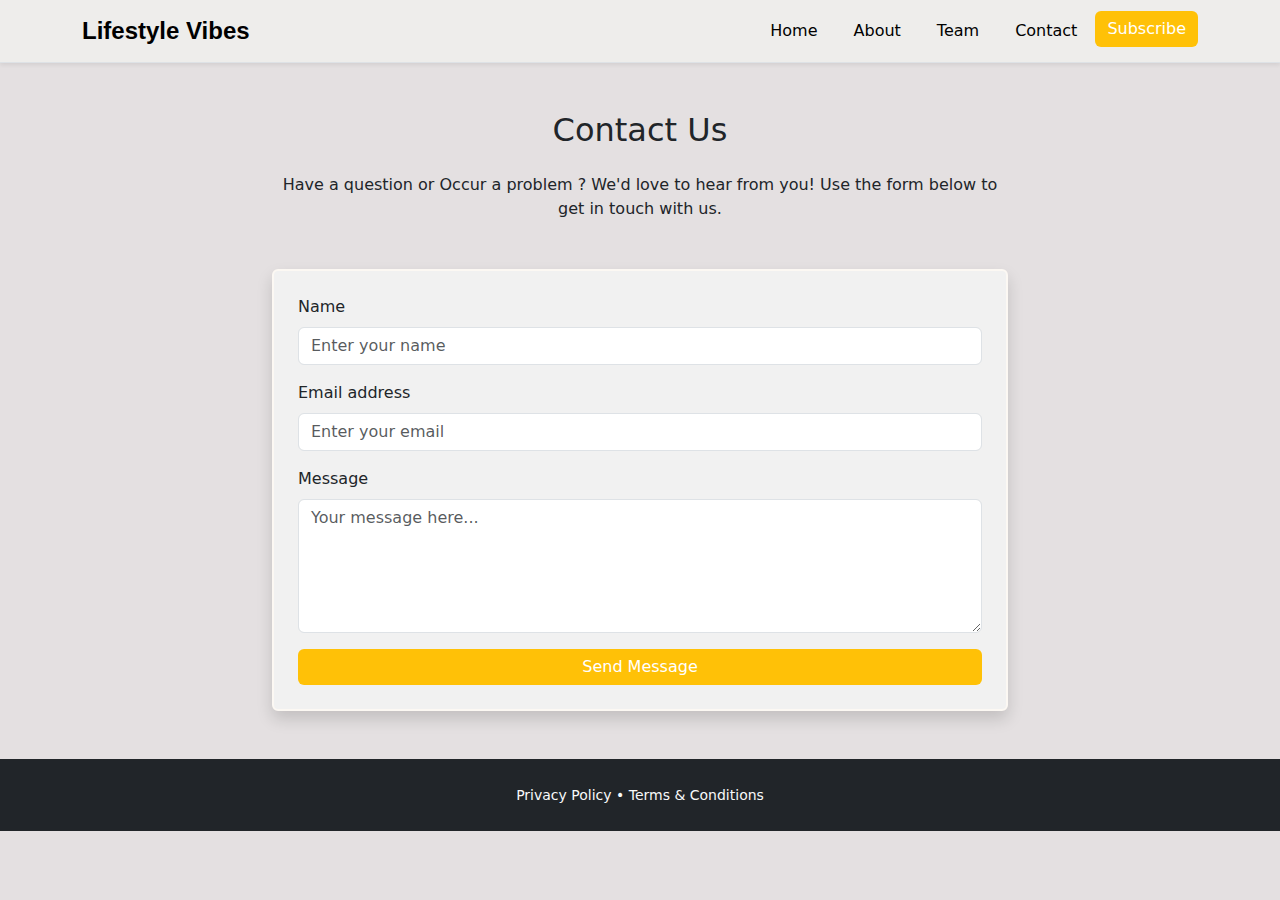
<file: contact.html>
<!DOCTYPE html>
<html lang="en">
  <head>
    <meta charset="UTF-8" />
    <meta name="viewport" content="width=device-width, initial-scale=1" />
    <title>Contact Us</title>
    <link href="https://cdn.jsdelivr.net/npm/bootstrap@5.3.0/dist/css/bootstrap.min.css" rel="stylesheet"/>
    <link rel="stylesheet" href="styleindex.css" />
  </head>
  <body>
    <nav class="navbar navbar-expand-lg navbar-light bg-light border-bottom shadow-sm">
      <div class="container">
        <a class="navbar-brand fw-bold" href="#">Lifestyle Vibes</a>
        <button
          class="navbar-toggler"
          type="button"
          data-bs-toggle="collapse"
          data-bs-target="#navbarNav"
          aria-controls="navbarNav"
          aria-expanded="false"
          aria-label="Toggle navigation"
        >
          <span class="navbar-toggler-icon"></span>
        </button>
        <div class="collapse navbar-collapse" id="navbarNav">
          <ul class="navbar-nav ms-auto">
            <li class="nav-item">
              <a class="nav-link" href="index.html">Home</a>
            </li>
            <li class="nav-item">
              <a class="nav-link" href="about.html">About</a>
            </li>
            <li class="nav-item">
              <a class="nav-link" href="about.html">Team</a>
            </li>
            <li class="nav-item">
              <a class="nav-link active" href="contact.html">Contact</a>
            </li>
            <li class="nav-item">
              <a class="btn btn-primary text-white" href="subs.html">Subscribe</a>
            </li>
          </ul>
        </div>
      </div>
    </nav>

    <section class="container my-5">
      <div class="row justify-content-center">
        <div class="col-lg-8">
          <h2 class="text-center mb-4">Contact Us</h2>
          <p class="text-center mb-5">
            Have a question or Occur a problem ? We'd love to hear from you! Use the form below to get in touch with us.
          </p>
          <form class="p-4 rounded shadow" style="background-color: #F1F1F1; border: 2px solid #FCF8F3;">
            <div class="mb-3">
              <label for="name" class="form-label">Name </label>
              <input type="text" class="form-control" id="name" placeholder="Enter your name" required />
            </div>
            <div class="mb-3">
              <label for="email" class="form-label">Email address</label>
              <input type="email" class="form-control" id="email" placeholder="Enter your email" required />
            </div>
            <div class="mb-3">
              <label for="message" class="form-label">Message</label>
              <textarea class="form-control" id="message" rows="5" placeholder="Your message here..." required></textarea>
            </div>
            <button type="submit" class="btn btn-primary w-100">Send Message</button>
          </form>
        </div>
      </div>
    </section>

    <footer class="bg-dark text-light py-4">
        <div class="container text-center">
          <small>
            <a href="#" class="text-light">Privacy Policy</a> •
            <a href="#" class="text-light">Terms & Conditions</a>
          </small>
        </div>
      </footer>

    <script src="https://cdn.jsdelivr.net/npm/bootstrap@5.3.0/dist/js/bootstrap.bundle.min.js"></script>
  </body>
</html>
</file>
<file: styleindex.css>
body {
    background-color: #E4E0E1;
  }
  .navbar {
    background-color: #EEEDEB !important;
  }

  .navbar-brand {
    color: black !important;
    font-family: 'Poppins', sans-serif;
    font-weight: bold;
    font-size: 1.5rem;
  }

  .navbar-nav .nav-link {
    color: black !important;
    font-weight: 500;
    margin: 0 10px;
  }

  .navbar-nav .nav-link:hover {
    color: #ffc107 !important;
    text-shadow: 0px 2px 2px rgba(0, 0, 0, 0.1);
  }

  .btn-primary {
    background-color: #ffc107;
    border: none;
  }

  .btn-primary:hover {
    background-color: #ff8c00;
    border: none;
  }

  .navbar-toggler-icon {
    background-color: white;
  }

  .carousel-item img {
    object-fit: cover;
    height: 500px;
  }

  .join-section {
    background: #f8f9fa;
    padding: 3rem 0;
  }

  .join-section form input,
  .join-section form button {
    height: calc(3rem + 2px);
  }

  form {
  background-color: #F1F1F1; 
  border: 2px solid #FCF8F3; 
  border-radius: 8px; 
  padding: 20px; 
  margin-top: 20px; 
  box-shadow: 0 4px 8px rgba(0, 0, 0, 0.1); 
  }

  footer {
    background-color: #343a40;
    color: #f8f9fa;
    padding: 20px;
  }

  footer a {
    color: #ffc107;
    text-decoration: none;
  }
</file>
